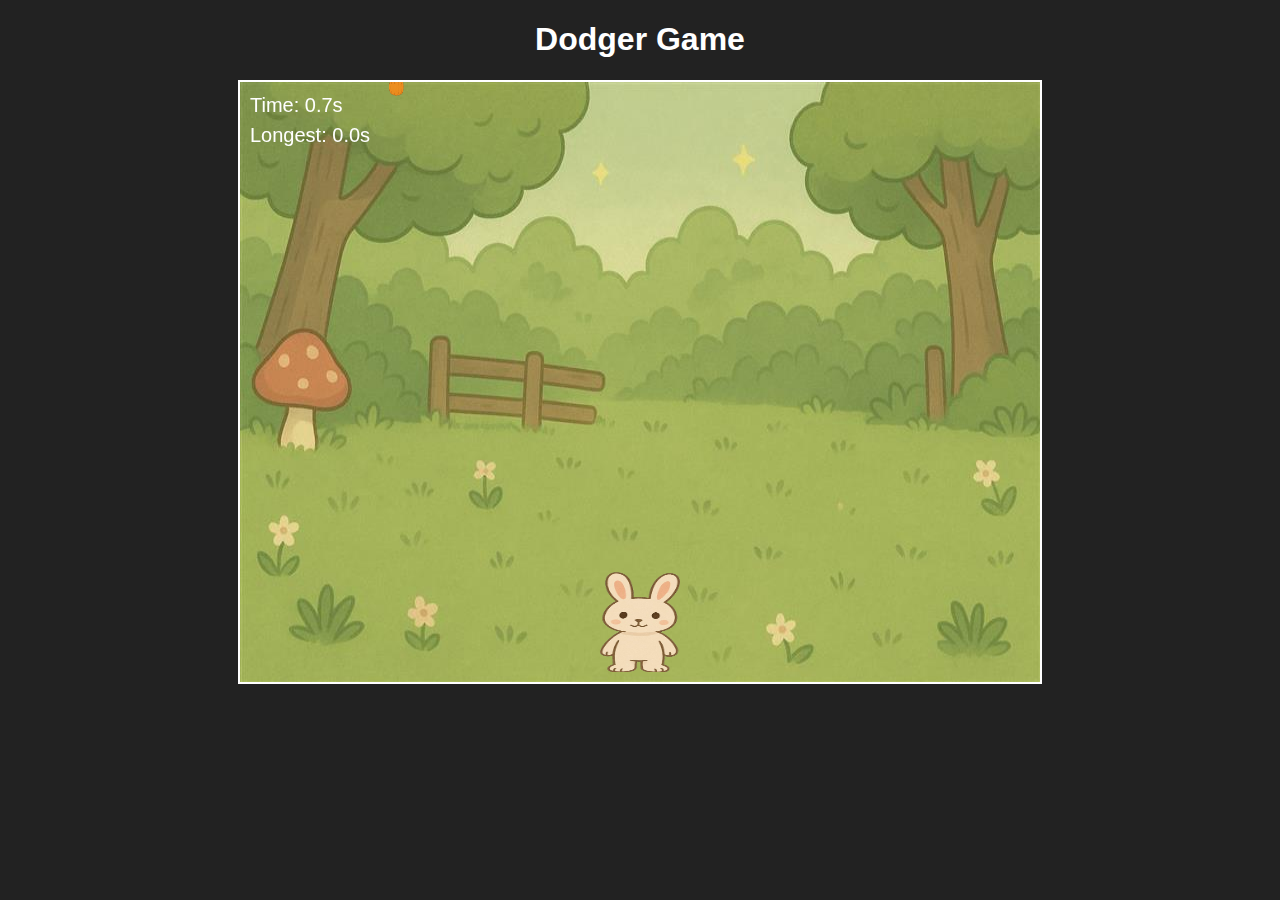
<file: .gitignore/index.html>
<!DOCTYPE html>
<html lang="en">
<head>
    <meta charset="UTF-8">
    <meta name="viewport" content="width=device-width, initial-scale=1.0">
    <title>Dodger Game</title>
    <link rel="stylesheet" href="style.css">
</head>
<body>
    <h1>Dodger Game</h1>
    <canvas id="gameCanvas" width="800" height="600"></canvas>
    <div id="game-over" class="hidden">
        <h2>Game Over!</h2>
        <p>Your Score: <span id="final-score"></span></p>
        <button id="restart-btn">Restart</button>
    </div>
    <script src="game.js"></script>
</body>
</html>
</file>
<file: .gitignore/style.css>
body {
    text-align: center;
    font-family: Arial, sans-serif;
    background-color: #222;
    color: #fff;
}

canvas {
    background-color: #fff9f9;
    display: block;
    margin: 20px auto;
    border: 2px solid #fff;
}

#game-over {
    margin-top: 20px;
}

.hidden {
    display: none;
}

button {
    padding: 10px 20px;
    font-size: 16px;
    cursor: pointer;
}
</file>
